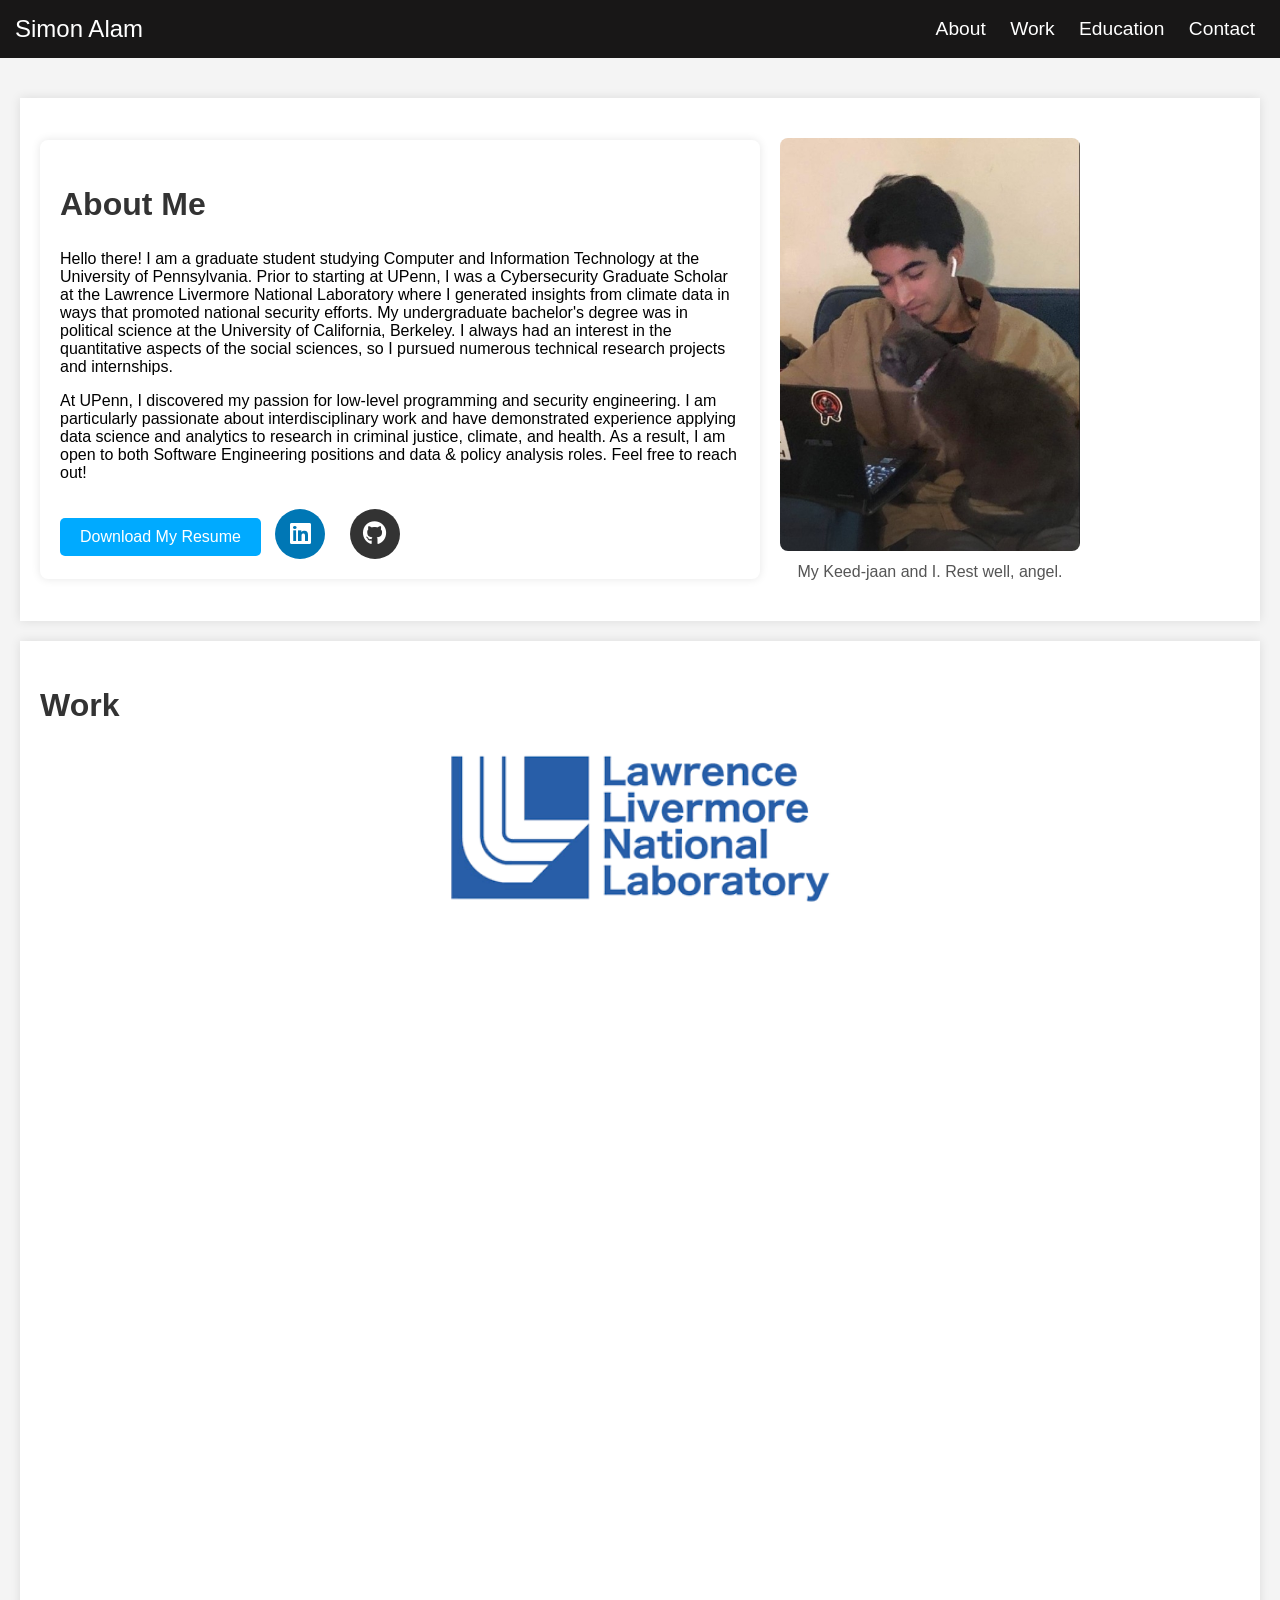
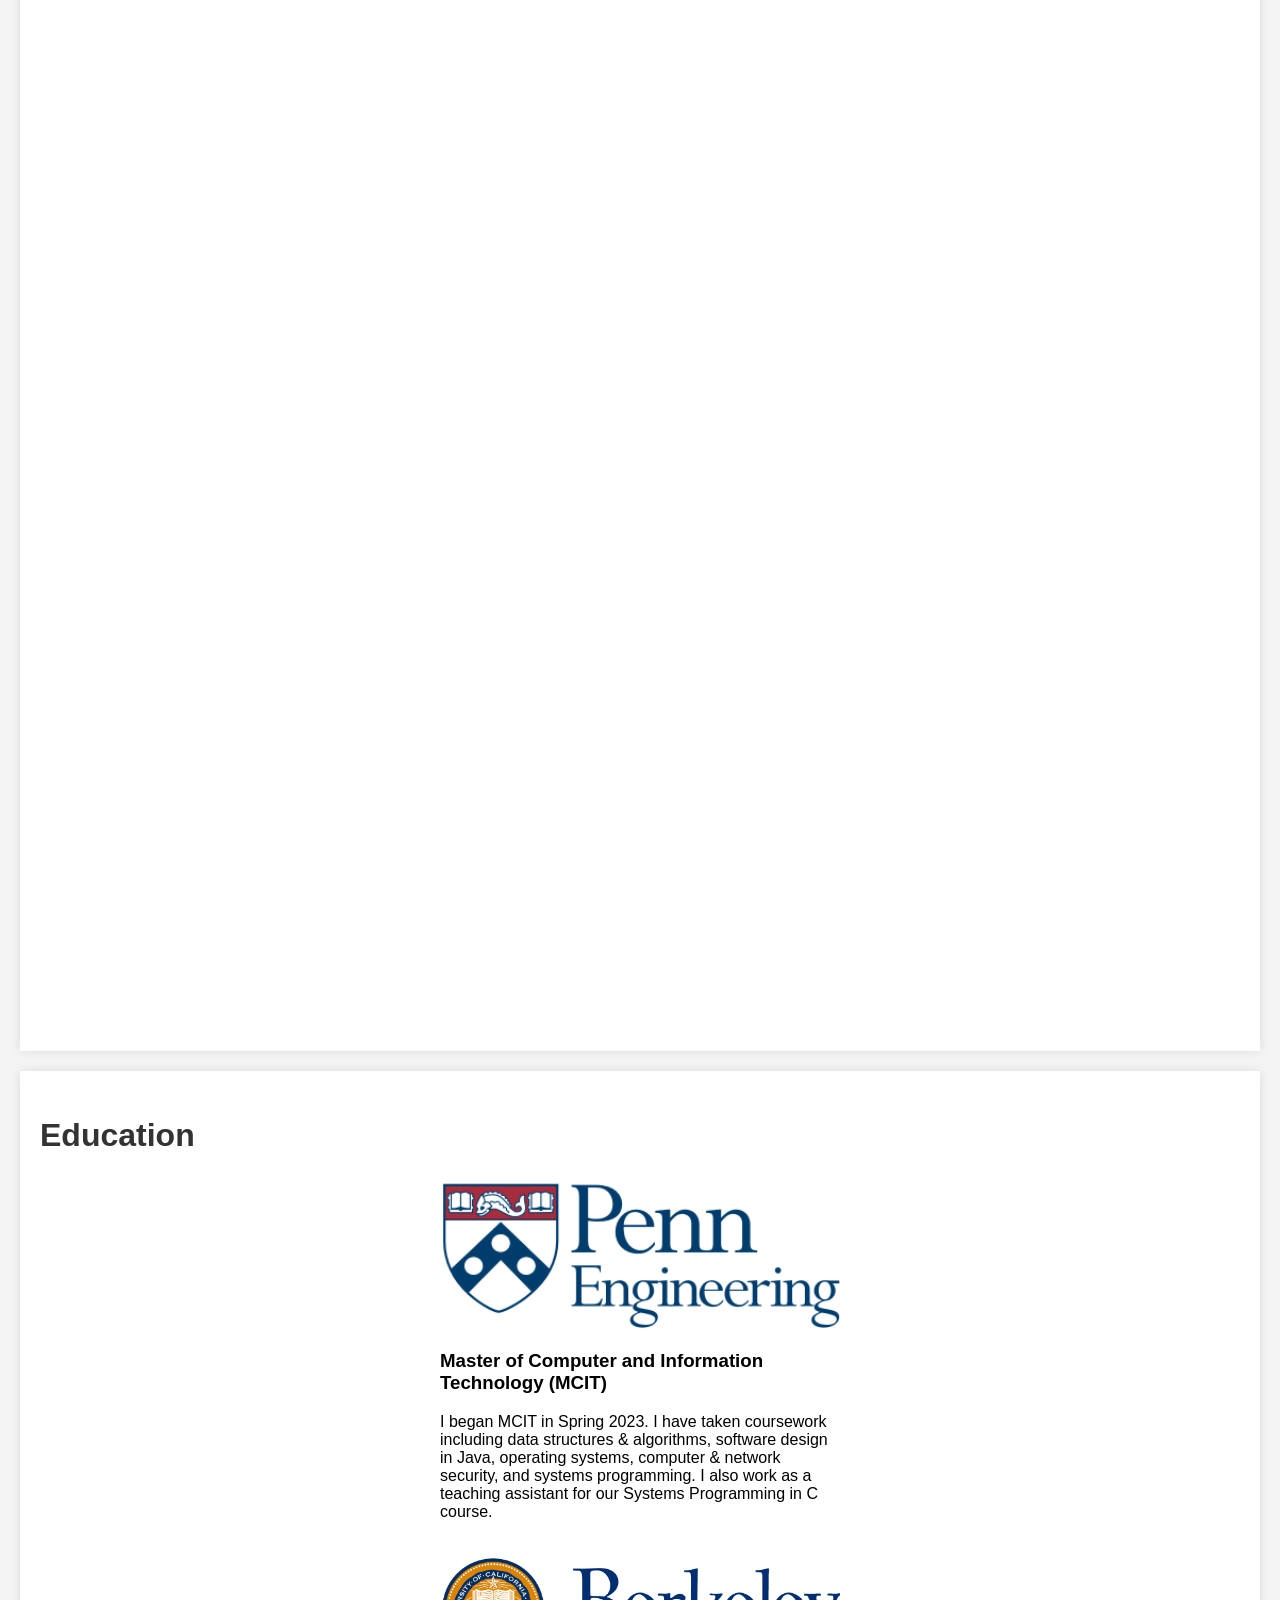
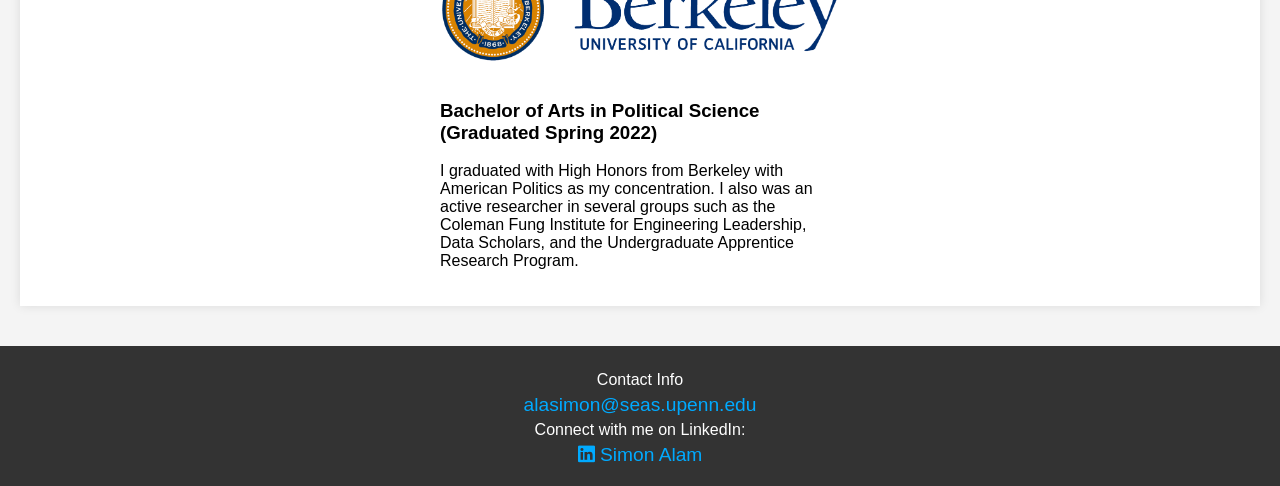
<file: index.html>
<!DOCTYPE html>
<html lang="en">

<!-- heading -->

<!DOCTYPE html>
<html lang="en">
  <head>
    <meta charset="UTF-8" />
    <meta name="viewport" content="width=device-width, initial-scale=1.0" />
    <title>Simon Alam</title>
    <link rel="icon" type="image/" href="binary.jfif">

    <link rel="stylesheet" href="styles.css" />
    <link rel="stylesheet" href="https://cdnjs.cloudflare.com/ajax/libs/font-awesome/6.0.0-beta3/css/all.min.css">
  </head>
  <body>
    <header>
        <a class="name">Simon Alam</a>
      <nav>
        <a href="#about">About</a>
        <a href="#work">Work</a>
        <a href="#education">Education</a>
        <a href="#contact">Contact</a>
      </nav>
    </header>
    
    <main>

        <section id="about" class="box">
            <div class="about-text">
              <h1>About Me</h1>
              <p>Hello there! I am a graduate student studying Computer and Information Technology at the University of Pennsylvania. Prior to starting at UPenn,
                I was a Cybersecurity Graduate Scholar at the Lawrence Livermore National Laboratory where I generated insights from climate data 
                in ways that promoted national security efforts. My undergraduate bachelor's degree was in political science at the University of California, Berkeley.
                I always had an interest in the quantitative aspects of the social sciences, so I pursued numerous technical research projects and internships.
              </p>
              <p>At UPenn, I discovered my passion for low-level programming and security engineering. I am particularly passionate about interdisciplinary work and have demonstrated experience applying data science and analytics to research in criminal justice, climate, and health. 
                As a result, I am open to both Software Engineering positions and data & policy analysis roles. Feel free to reach out!
              </p>
              <a href="Resume_.pdf" download class="download-btn">Download My Resume</a>
              <a href="https://www.linkedin.com/in/simon-alam-693005178/" class="social-btn linkedin-btn" target="_blank">
                <i class="fab fa-linkedin"></i>
              </a>
              
              <a href="https://github.com/salam002" class="social-btn github-btn" target="_blank">
                <i class="fab fa-github"></i>
              </a>
            </div>
            <figure>
                <img src="angel.jpg" height="350" width="300" alt="About Me">
                <figcaption>My Keed-jaan and I. Rest well, angel.</figcaption>
            </figure>
    

          </section>
          
      <section id="work" class="box">
        <h1>Work</h1>
    
        <div class="image-container">
            <div class="image-item">
                <img src="download.png" width="400" alt="Image 1">
                <div class="info-box">
                    <h3>Cybersecurity Graduate Scholar</h3>
                    <p> In this position, I integrated Python-based API scripts to efficiently download and manage large (24+ GB) netCDF
                        files of climate data, helping automate data collection and preprocessing for climate analysis. Additionally, I used Xarray and Cartopy 
                        Python libraries on a computing cluster to preprocess and visualize ERA5 climate datasets, optimizing workflows to visualize temperature anomalies for regional analysis.
                    </p>
                    <p> I worked with key stakeholders, including the Department of Defense, to support a framework that integrates
                        climate risk insights into national security planning, therefore enabling proactive measures.</p>
                </div>
            </div>
            
            <div class="image-item">
                <img src="smallerdow.png" width="400" alt="Image 2">
                <div class="info-box">
                    <h3>Data Science Intern</h3>
                    <p> At Defenders of Wildlife's Center for Conservation Innovation, I used Google Earth Engine (JavaScript) to extract geospatial features, generating GeoJSON and .tif datasets for
                        multiple counties to train predictive models.
                        This experience gave me hands-on experience with Azure to run and fine-tune Microsoft Land Cover AI models and validating results against the National Land
                        Cover Database using confusion matrices for accuracy assessment.</p>
                    <p>I also supported automating data workflows and streamlining model processes with Python scripts in Vim, increasing efficiency and
                        promoting preemptive decision-making for key stakeholders on land-use change.</p>
                </div>
            </div>
            
            <div class="image-item">
                <img src="cpl.webp" width="400" alt="Image 3">
                <div class="info-box">
                    <h3>Data & Policy Analyst Intern</h3>
                    <p> In this position, I analyzed open-source police incident reports, conducting time-series analysis to evaluate crime trends before and
                        after the pandemic using Python in a virtualized environment. I learned how to use Geopandas and Shapely to process and visualize geographic data from JSON and .shp files, creating crime
                        maps for spatial analysis.</p>
                    <p>I synthesized my findings into a memorandum and presentation, reporting a 15% increase in motor vehicle thefts and a
                        31% increase in burglaries from March 2019 to March 2020.</p>
                </div>
            </div>
        </div>
    </section>
    

       <section id="education" class="box">
        <h1>Education</h1>
        <div class="image2-item">
        <img src="UPenn.png" width="400" alt="Image 4">
        <h3>Master of Computer and Information Technology (MCIT)</h3>
        <p>I began MCIT in Spring 2023. I have taken coursework including data structures & algorithms, software design in Java, operating systems,
            computer & network security, and systems programming. I also work as a teaching assistant for our Systems Programming in C course.
        <p>
        </div>
        <div class="image2-item">
        <img src="Berkeley.png" width="400" alt="Image 5">
        <h3>Bachelor of Arts in Political Science (Graduated Spring 2022)</h3>
        <p>I graduated with High Honors from Berkeley with American Politics as my concentration. I also was an active researcher in several groups such
            as the Coleman Fung Institute for Engineering Leadership, Data Scholars, and the Undergraduate Apprentice Research Program.
        </p>
    </div>
       </section>
    </main>
    <footer>
        <section id="contact">
      <p>Contact Info</p>
      <a href= "mailto:alasimon@seas.upenn.edu">alasimon@seas.upenn.edu</a>
      <p>Connect with me on LinkedIn:</p>
  <a href="https://www.linkedin.com/in/simon-alam-693005178/" target="_blank">
    <i class="fab fa-linkedin"></i> Simon Alam
  </a>
      
    </section>
    </footer>
   
    <script>
        window.onload = function() {
        const imageItems = document.querySelectorAll('.image-item');
        
        // Function to check if an element is in the viewport
        function isInViewport(element) {
            const rect = element.getBoundingClientRect();
            const windowHeight = window.innerHeight;
            return rect.top >= 0 && rect.top <= windowHeight;
        }

        // Function to trigger fade-in effect
        function handleScroll() {
            imageItems.forEach(item => {
            const img = item.querySelector('img');
            const infoBox = item.querySelector('.info-box');
            
            // Check if the image and the info box are in the viewport
            if (isInViewport(img)) {
                img.classList.add('visible');  // Show the image
            } else {
                img.classList.remove('visible'); // Reset if image goes out of the viewport
            }

            if (isInViewport(infoBox)) {
                infoBox.classList.add('visible');  // Show the info box
            } else {
                infoBox.classList.remove('visible'); // Reset if info box goes out of the viewport
            }
            });
        }

        // Add scroll event listener
        window.addEventListener('scroll', handleScroll);
        
        // Trigger the scroll function once when the page loads to show any initially visible elements
        handleScroll();
        };
      </script>

  </body>
</html>
</file>
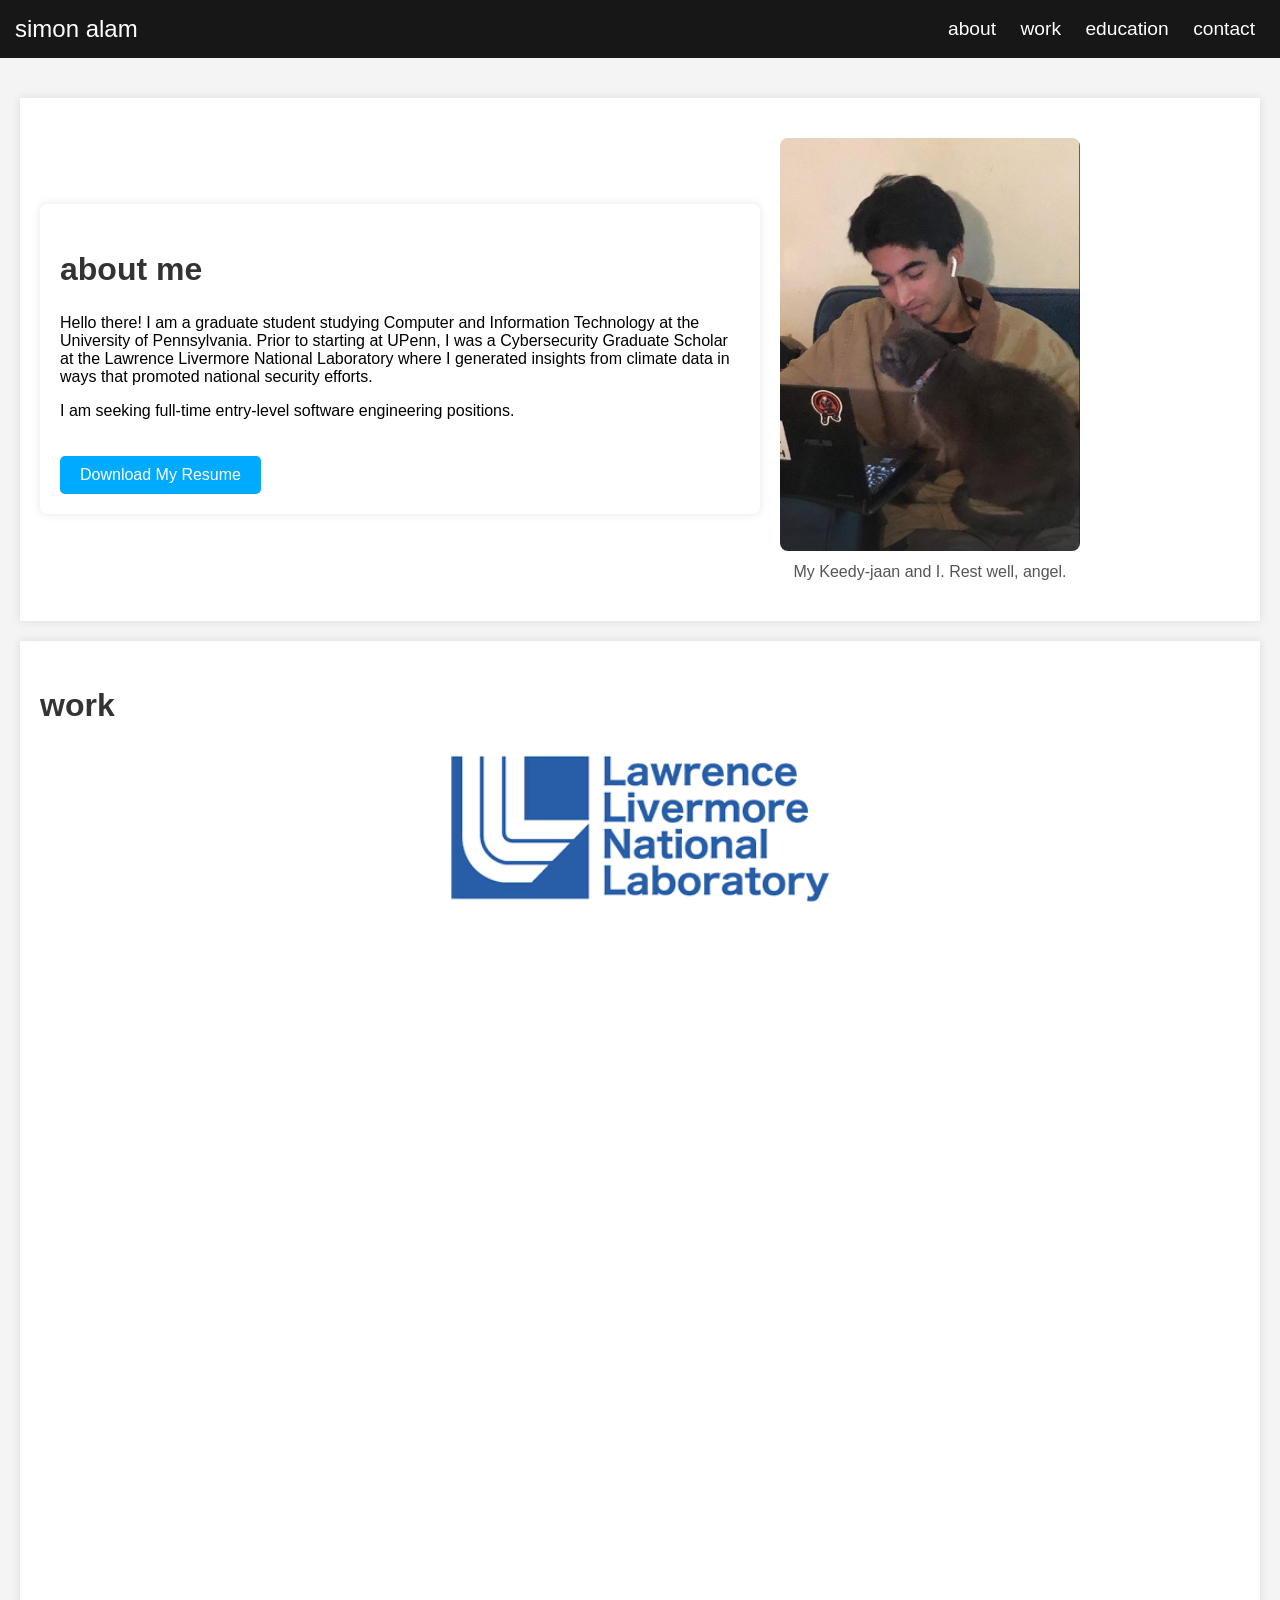
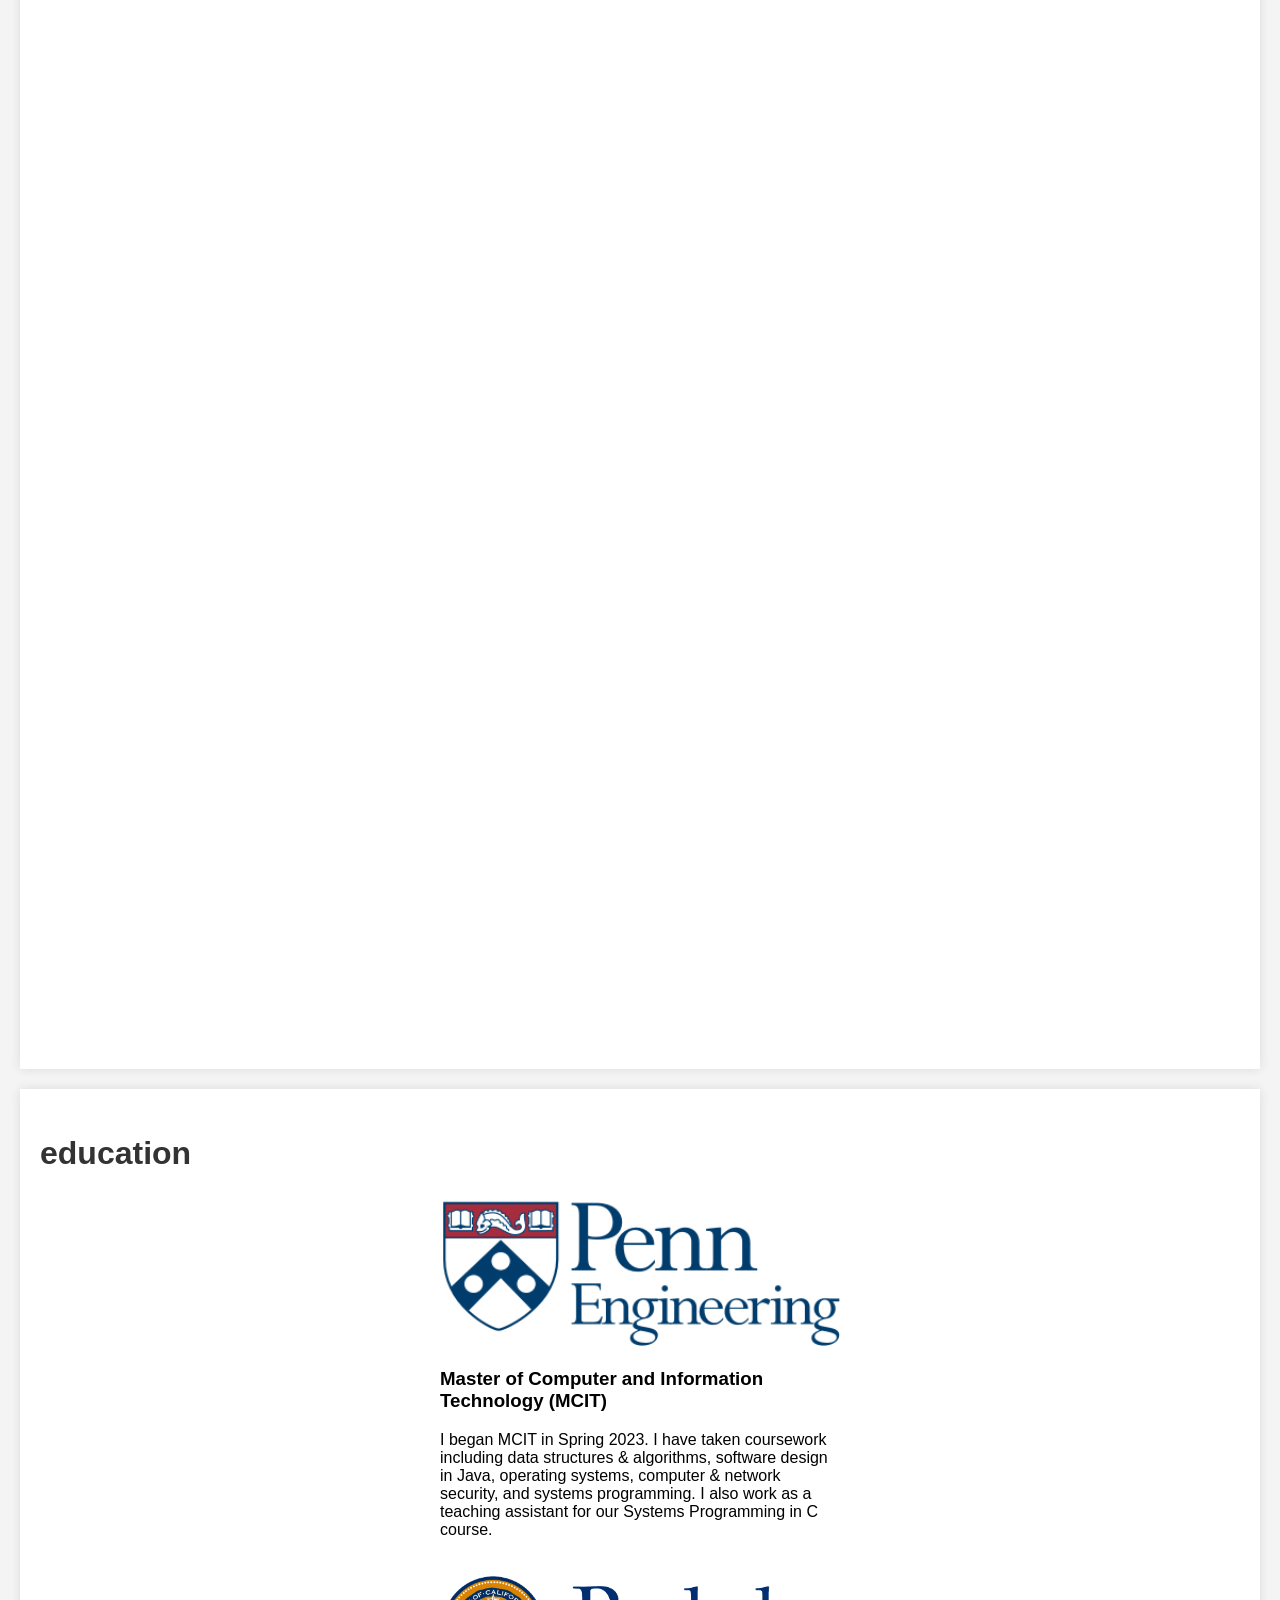
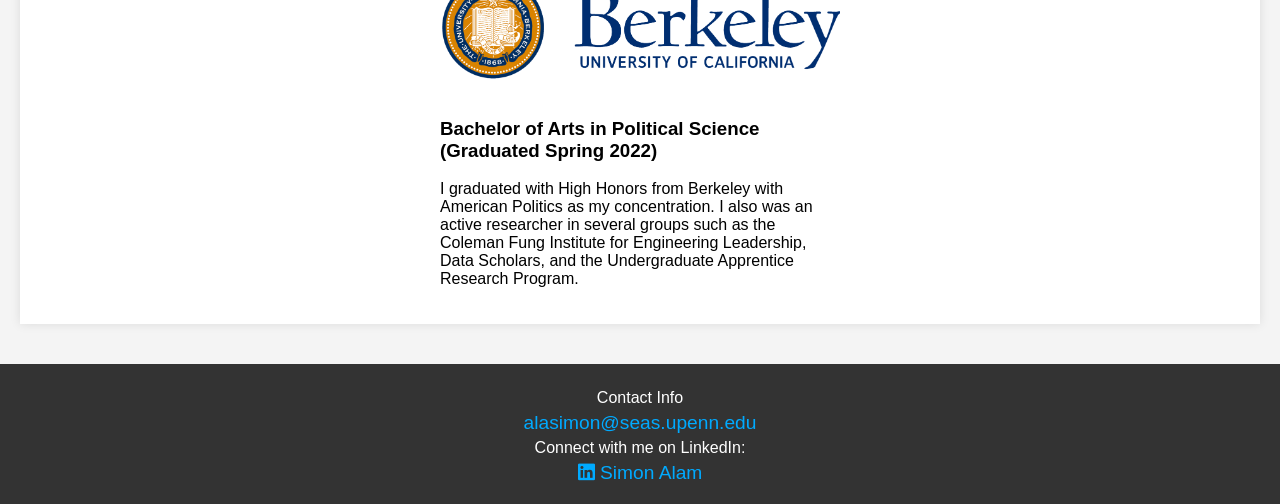
<file: primarysite.html>
<!DOCTYPE html>
<html lang="en">

<!-- heading -->

<!DOCTYPE html>
<html lang="en">
  <head>
    <meta charset="UTF-8" />
    <meta name="viewport" content="width=device-width, initial-scale=1.0" />
    <title>Your Name</title>
    <link rel="stylesheet" href="styles.css" />
    <link rel="stylesheet" href="https://cdnjs.cloudflare.com/ajax/libs/font-awesome/6.0.0-beta3/css/all.min.css">
  </head>
  <body>
    <header>
        <a class="name">simon alam</a>
      <nav>
        <a href="#about">about</a>
        <a href="#work">work</a>
        <a href="#education">education</a>
        <a href="#contact">contact</a>
      </nav>
    </header>
    
    <main>

        <section id="about" class="box">
            <div class="about-text">
              <h1>about me</h1>
              <p>Hello there! I am a graduate student studying Computer and Information Technology at the University of Pennsylvania. Prior to starting at UPenn,
                I was a Cybersecurity Graduate Scholar at the Lawrence Livermore National Laboratory where I generated insights from climate data 
                in ways that promoted national security efforts.
              </p>
              <p>I am seeking full-time entry-level software engineering positions.</p>
              <a href="Resume_ - Copy.pdf" download class="download-btn">Download My Resume</a>
            </div>
            <figure>
                <img src="angel.jpg" height="350" width="300" alt="About Me">
                <figcaption>My Keedy-jaan and I. Rest well, angel.</figcaption>
            </figure>
    

          </section>
          
      <!-- Add other sections like Portfolio, Blog, Contact -->
      <section id="work" class="box">
        <h1>work</h1>
    
        <div class="image-container">
            <div class="image-item">
                <img src="download.png" width="400" alt="Image 1">
                <div class="info-box">
                    <h3>Cybersecurity Graduate Scholar</h3>
                    <p> In this position, I implemented Python-based API scripts integration to efficiently download and manage large (24+ GB) netCDF
                        files of climate data, automating data collection and preprocessing for climate analysis. Additionally, I used Xarray and Cartopy 
                        Python libraries on a computing cluster to preprocess and visualize ERA5 climate datasets, optimizing workflows to visualize temperature anomalies for regional analysis.
                    </p>
                    <p> I worked with key stakeholders, including the Department of Defense, to support a framework that integrates
                        climate risk insights into national security planning, therefore enabling proactive measures.</p>
                </div>
            </div>
            
            <div class="image-item">
                <img src="smallerdow.png" width="400" alt="Image 2">
                <div class="info-box">
                    <h3>Data Science Intern</h3>
                    <p> At Defenders of Wildlife's Center for Conservation Innovation, I used Google Earth Engine (JavaScript) to extract geospatial features, generating GeoJSON and .tif datasets for
                        multiple counties to train predictive models.
                        This experience gave me hands-on experience with Azure to run and fine-tune Microsoft Land Cover AI models and validating results against the National Land
                        Cover Database using confusion matrices for accuracy assessment.</p>
                    <p>I also supported automating data workflows and streamlining model processes with Python scripts in Vim, increasing efficiency and
                        promoting preemptive decision-making for key stakeholders on land-use change.</p>
                </div>
            </div>
            
            <div class="image-item">
                <img src="cpl.webp" width="400" alt="Image 3">
                <div class="info-box">
                    <h3>Data & Policy Analyst Intern</h3>
                    <p> In this position, I analyzed open-source police incident reports, conducting time-series analysis to evaluate crime trends before and
                        after the pandemic using Python in a virtualized environment. I learned how to use Geopandas and Shapely to process and visualize geographic data from JSON and .shp files, creating crime
                        maps for spatial analysis.</p>
                    <p>I synthesized my findings into a memorandum and presentation, reporting a 15% increase in motor vehicle thefts and a
                        31% increase in burglaries from March 2019 to March 2020.</p>
                </div>
            </div>
        </div>
    </section>
    

       <section id="education" class="box">
        <h1>education</h1>
        <div class="image2-item">
        <img src="UPenn.png" width="400" alt="Image 4">
        <h3>Master of Computer and Information Technology (MCIT)</h3>
        <p>I began MCIT in Spring 2023. I have taken coursework including data structures & algorithms, software design in Java, operating systems,
            computer & network security, and systems programming. I also work as a teaching assistant for our Systems Programming in C course.
        <p>
        </div>
        <div class="image2-item">
        <img src="Berkeley.png" width="400" alt="Image 5">
        <h3>Bachelor of Arts in Political Science (Graduated Spring 2022)</h3>
        <p>I graduated with High Honors from Berkeley with American Politics as my concentration. I also was an active researcher in several groups such
            as the Coleman Fung Institute for Engineering Leadership, Data Scholars, and the Undergraduate Apprentice Research Program.
        </p>
    </div>
       </section>
    </main>
    <footer>
        <section id="contact">
      <p>Contact Info</p>
      <a href= "mailto:alasimon@seas.upenn.edu">alasimon@seas.upenn.edu</a>
      <p>Connect with me on LinkedIn:</p>
  <a href="https://www.linkedin.com/in/simon-alam-693005178/" target="_blank">
    <i class="fab fa-linkedin"></i> Simon Alam
  </a>
      
    </section>
    </footer>
   
    <script>
        window.onload = function() {
        const imageItems = document.querySelectorAll('.image-item');
        
        // Function to check if an element is in the viewport
        function isInViewport(element) {
            const rect = element.getBoundingClientRect();
            const windowHeight = window.innerHeight;
            return rect.top >= 0 && rect.top <= windowHeight;
        }

        // Function to trigger fade-in effect
        function handleScroll() {
            imageItems.forEach(item => {
            const img = item.querySelector('img');
            const infoBox = item.querySelector('.info-box');
            
            // Check if the image and the info box are in the viewport
            if (isInViewport(img)) {
                img.classList.add('visible');  // Show the image
            } else {
                img.classList.remove('visible'); // Reset if image goes out of the viewport
            }

            if (isInViewport(infoBox)) {
                infoBox.classList.add('visible');  // Show the info box
            } else {
                infoBox.classList.remove('visible'); // Reset if info box goes out of the viewport
            }
            });
        }

        // Add scroll event listener
        window.addEventListener('scroll', handleScroll);
        
        // Trigger the scroll function once when the page loads to show any initially visible elements
        handleScroll();
        };
      </script>

  </body>
</html>
</file>
<file: styles.css>
body {
  font-family: Poppins, sans-serif;
  margin: 0;
  padding: 0;
  background-color: #f4f4f4;
}

header {
  background-color: #181717;
  color: white;
  padding: 15px;
  text-align: center;
  display: flex;
  justify-content: space-between;
  align-items: center;
}

header .name {
  font-size: 1.5em;
  text-decoration: none;
  color: white;
}

header nav a {
  text-decoration: none;
  color: white;
  margin: 0 10px;
  font-size: 1.2em;
}

header nav a:hover {
  color: #00aaff;
}

main {
  padding: 20px;
}

.box {
  background-color: white;
  margin: 20px 0;
  padding: 20px;
  box-shadow: 0 0 10px rgba(0, 0, 0, 0.1);
}

h1 {
  font-size: 2em;
  color: #333;
}

#about {
  display: flex;
  justify-content: flex-start;
  align-items: center;
  gap: 20px;
  position: relative;
}

.about-text {
  max-width: 60%;
  box-sizing: border-box;
  padding: 20px;
  background-color: #ffffff;
  border-radius: 8px;
  box-shadow: 0 0 10px rgba(0, 0, 0, 0.1);
}

#about img {
  width: 300px;
  height: auto;
  object-fit: cover;
  border-radius: 8px;
}

figure {
  text-align: center;
  margin: 20px 0;
}

figcaption {
  font-size: 1em;
  color: #555;
  margin-top: 8px;
  text-align: center;
  display: block;
  width: 100%;
}

.download-btn {
  display: inline-block;
  background-color: #00aaff;
  color: white;
  font-size: 16px;
  padding: 10px 20px;
  border-radius: 5px;
  text-decoration: none;
  margin-top: 20px;
  transition: background-color 0.3s ease;
}

.download-btn:hover {
  background-color: #0077cc;
}

.image-container {
  display: grid;
  justify-content: space-around;
  gap: 20px;
  flex-wrap: nowrap;
}

.image-container img, .image-item .info-box {
  opacity: 0;
  transform: translateY(20px);
  transition: opacity 1s ease, transform 1s ease;
}

.image-container img.visible, .image-item .info-box.visible {
  opacity: 1;
  transform: translateY(0);
}

.image-item {
  position: relative;
  width: 100%;
  max-width: 400px;
  margin: 0 auto;
  overflow: hidden;
}

.info-box {
  background-color: white;
  padding: 20px;
  box-shadow: 0 0 10px rgba(0, 0, 0, 0.1);
  overflow: hidden;
  transition: all 0.3s ease;
  max-width: 500px;
  margin: 20px auto;
}

/* .image-item:hover .info-box {
  opacity: 1;
  visibility: visible;
} */

.image-container img.loaded {
  opacity: 1;
  transform: scale(1);
}

/* Education Section */
.education-imagecontainer {
  display: grid;
  justify-content: center;
  gap: 20px;
  flex-wrap: nowrap;
  width: 100%; 
  max-width: 100%; 
}

.education-imagecontainer img {
  width: 100%; 
  height: auto; 
  object-fit: cover; 
  border-radius: 8px; 
}

.image2-item {
  position: relative;
  width: 100%;
  max-width: 400px; 
  margin: 0 auto;
  overflow: hidden;
}

.education-imagecontainer img, .image2-item .info-box {
  opacity: 0;
  transform: translateY(20px);
  transition: opacity 1s ease, transform 1s ease;
}

.education-imagecontainer img.visible, .image2-item .info-box.visible {
  opacity: 1;
  transform: translateY(0);
}

.image2-item {
  position: relative;
  width: 100%;
  max-width: 400px;
  margin: 0 auto;
  overflow: hidden;
}

.info-box {
  background-color: white;
  padding: 20px;
  box-shadow: 0 0 10px rgba(0, 0, 0, 0.1);
  overflow: hidden;
  transition: all 0.3s ease;
  max-width: 500px;
  margin: 20px auto;
}


.image2-item:hover .info-box {
  opacity: 1;
  visibility: visible;
}

/* .image-container img.loaded {
  opacity: 1;
  transform: scale(1);
}
 */

footer {
  background-color: #333;
  color: white;
  padding: 20px;
  text-align: center;
}

footer a {
  color: #00aaff;
  text-decoration: none;
  font-size: 1.2em;
}

footer a:hover {
  text-decoration: underline;
}

footer #contact p {
  margin: 5px 0;
}

.social-btn {
  display: inline-block;
  width: 50px; 
  height: 50px; 
  background-color: #333; 
  color: white;
  text-align: center;
  line-height: 55px; 
  border-radius: 50%; 
  margin: 0 10px; 
  transition: background-color 0.3s ease, transform 0.3s ease;
  text-decoration: none;
}

.social-btn:hover {
  background-color: #0077b5; 
  transform: scale(1.1);
}

.linkedin-btn {
  background-color: #0077b5;
}

.linkedin-btn:hover {
  background-color: #005f8a; 
}

.github-btn {
  background-color: #333; 
}

.github-btn:hover {
  background-color: #24292f;
}

.social-btn i {
  font-size: 1.5em;
}

@media only screen and (max-width: 768px) {
  
  #about {
    flex-direction: column;
    align-items: center;
    text-align: center;
  }

  .about-text {
    max-width: 90%; 
    padding: 15px;
  }

  #about img {
    width: 250px; 
    margin-top: 15px;
  }

  .download-btn {
    padding: 10px 15px; 
    font-size: 14px;
  }

  .image-container {
    grid-template-columns: 1fr; 
    gap: 15px;
  }

  .image-item {
    max-width: 90%; 
  }

  .social-media {
    flex-direction: column;
    gap: 10px;
  }

  footer #contact p {
    font-size: 1em;
  }

  footer a {
    font-size: 1.1em; 
  }
}

@media only screen and (max-width: 480px) {
  header {
    padding: 10px;
  }

  header .name {
    font-size: 1.2em;
  }

  header nav a {
    font-size: 1em;
    margin: 0 5px;
  }

  h1 {
    font-size: 1.5em; 
  }

  .download-btn {
    width: 100%;
    font-size: 14px; 
  }

  .image-container img {
    max-width: 100%; 
  }
}
</file>
